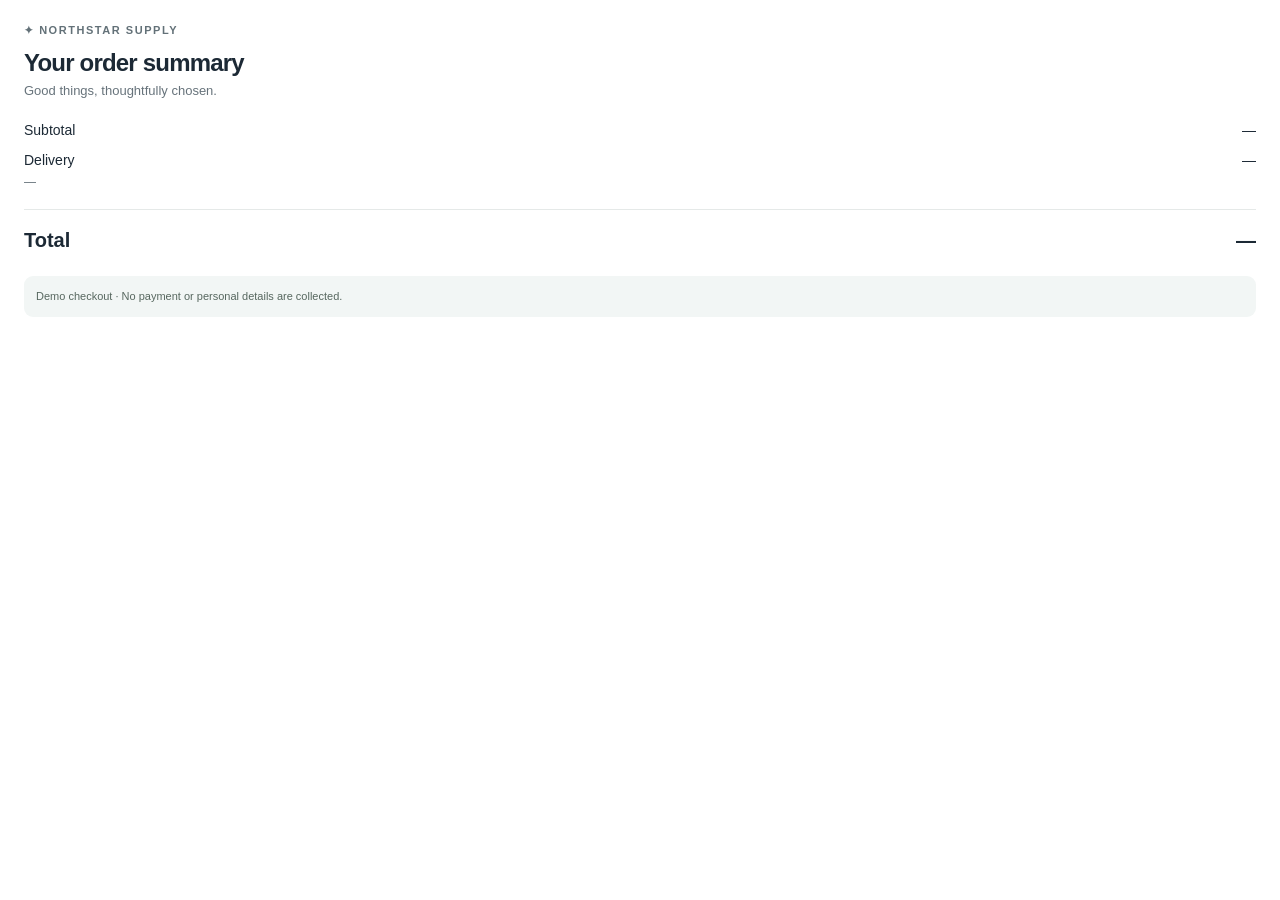
<file: sample_shop/checkout.html>
<!doctype html>
<html lang="en">
<head>
  <meta charset="utf-8">
  <meta name="viewport" content="width=device-width, initial-scale=1">
  <title>Northstar Supply — Checkout</title>
  <style>
    :root { color-scheme: light; font-family: Inter, -apple-system, BlinkMacSystemFont, "Segoe UI", sans-serif; color: #1c2935; background: #ffffff; }
    * { box-sizing: border-box; }
    body { margin: 0; padding: 24px; }
    .brand { font-size: 11px; font-weight: 800; text-transform: uppercase; letter-spacing: .14em; color: #637178; }
    h1 { margin: 12px 0 6px; font-size: 24px; letter-spacing: -.8px; }
    .intro { color: #67737b; font-size: 13px; margin: 0 0 24px; }
    .line { display: flex; justify-content: space-between; gap: 16px; margin: 14px 0; font-size: 14px; }
    .line span:last-child { font-variant-numeric: tabular-nums; white-space: nowrap; }
    .detail { font-size: 12px; color: #67737b; margin: -7px 0 16px; }
    .total { border-top: 1px solid #e5e9e8; padding-top: 19px; margin-top: 20px; font-size: 20px; font-weight: 750; }
    .note { padding: 12px; background: #f2f6f5; border-radius: 9px; color: #57675f; font-size: 11px; line-height: 1.5; margin-top: 24px; }
    /* Agent changes may add a savings row and a promotion-status callout. */
    @media (max-height: 380px) {
      body { padding: 16px 20px; }
      h1 { font-size: 21px; margin-top: 9px; }
      .intro { margin-bottom: 15px; font-size: 12px; }
      .line { margin: 10px 0; font-size: 13px; }
      .detail { margin-top: -4px; margin-bottom: 11px; font-size: 11px; }
      .total { padding-top: 13px; margin-top: 14px; font-size: 19px; }
      .note { margin-top: 15px; padding: 9px; font-size: 10px; }
    }
  </style>
</head>
<body>
  <div class="brand">✦ Northstar Supply</div>
  <h1>Your order summary</h1>
  <p class="intro">Good things, thoughtfully chosen.</p>
  <div class="line"><span>Subtotal</span><span id="subtotal">—</span></div>
  <!-- AGENT_PROMOTION_DETAILS -->
  <!-- END_AGENT_PROMOTION_DETAILS -->
  <div class="line"><span>Delivery</span><span id="shipping">—</span></div>
  <p class="detail" id="shipping-label">—</p>
  <div class="line total"><span>Total</span><span id="total">—</span></div>
  <p class="note">Demo checkout · No payment or personal details are collected.</p>
  <script>
    "use strict";
    const money = new Intl.NumberFormat("en-US", { style: "currency", currency: "USD" });
    const currency = (value) => Number.isFinite(value) ? money.format(value / 100) : "—";
    window.addEventListener("message", (event) => {
      if (event.source !== window.parent || !event.data || event.data.type !== "quote") return;
      const quote = event.data.quote;
      if (!quote || typeof quote !== "object") return;
      document.getElementById("subtotal").textContent = currency(quote.subtotal_cents);
      document.getElementById("shipping").textContent = currency(quote.shipping_cents);
      document.getElementById("total").textContent = currency(quote.total_cents);
      document.getElementById("shipping-label").textContent = String(quote.shipping_label || "Delivery");
      // AGENT_PROMOTION_RENDER
      // END_AGENT_PROMOTION_RENDER
    });
  </script>
</body>
</html>
</file>
